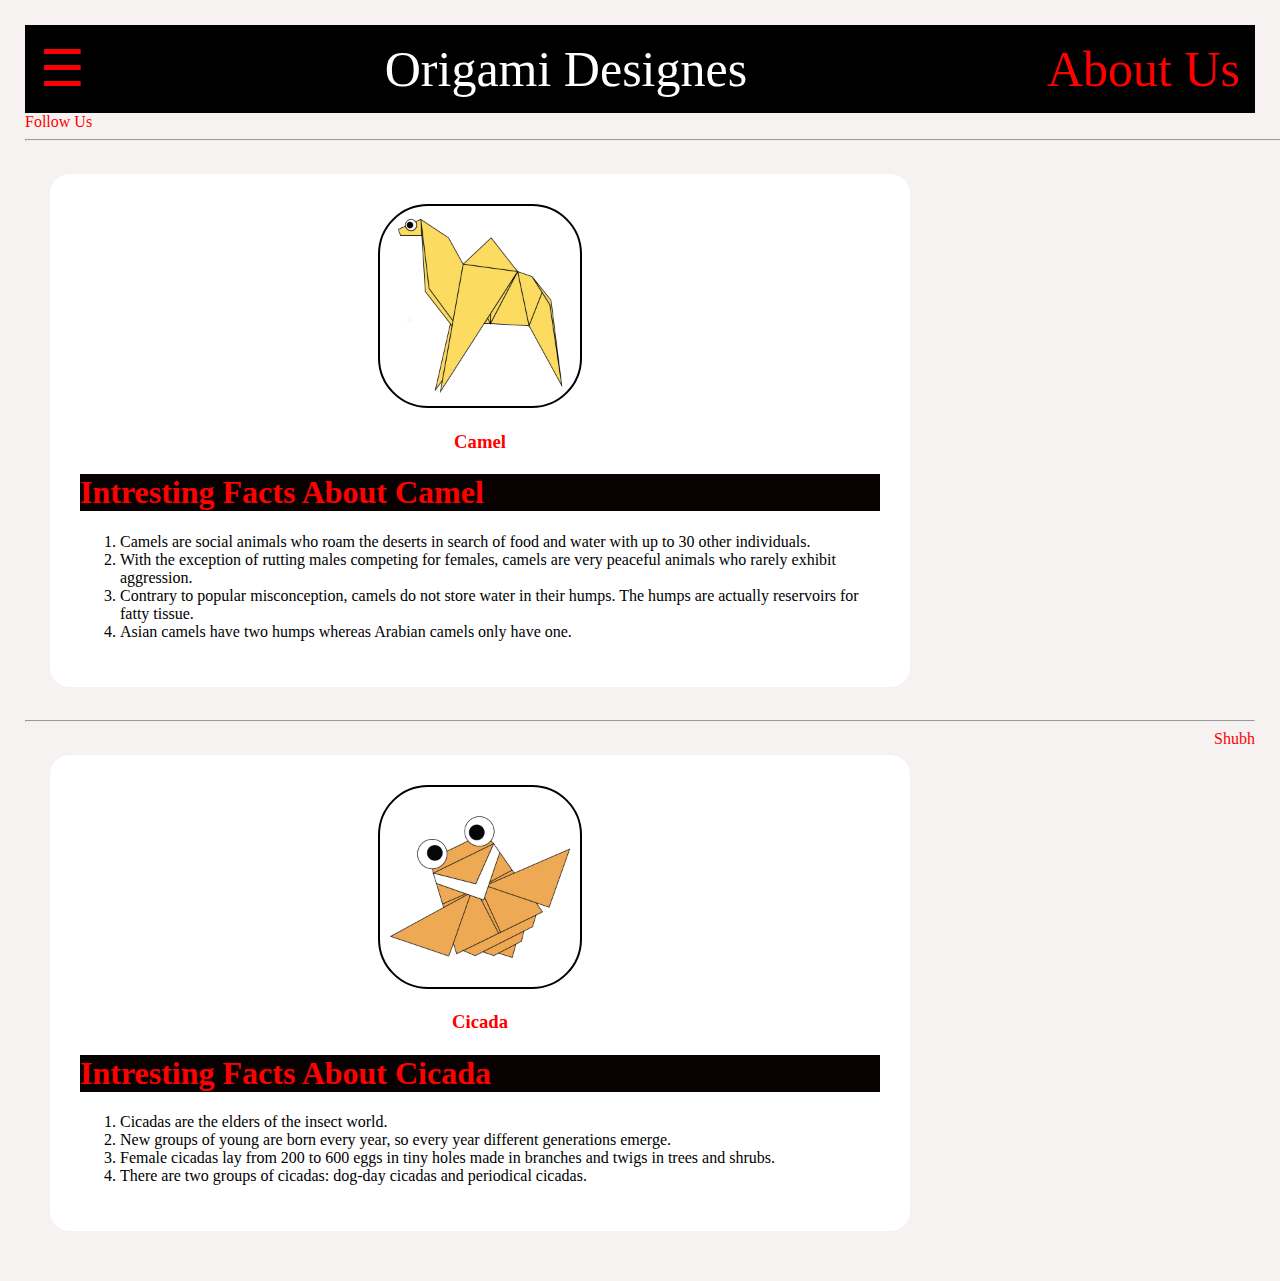
<file: index.html>
<!DOCTYPE html>
<html>
    <head>
        <title>Origami Designes! </title>
        <link rel ="stylesheet"
        type ="text/css"
        href="style.css"> 
    </head>
    <style>
        h1{color: red;}
        h2{color: red;}
        h1 { background-color: #070101;}
        h2{ background-color: #070101;}
    </style>
    

       <body>
<div class="header">
    <div class="menu">
    <div><a href="Ham.tt">☰</a></div>
    <div><center>Origami Designes</center></div>
   <div> <a href="About.tt"> About Us</a></div>
</div>
</div>
        
<a href="Follow.html">Follow Us</a>
<hr width=2000px>
<div class="grid">
    <div class="Origami">
        <center>
<a href=http://origami.me/camel>
<img src="camel.png" width="200px" height="200px">
<h3>Camel</h3></a>

</center>

</a>
<h1>Intresting Facts About Camel</h1>
<p><ol>
<li>Camels are social animals who roam the deserts in search of food and water with up to 30 other individuals.
</li>
<li>With the exception of rutting males competing for females, camels are very peaceful animals who rarely exhibit aggression.</li>
<li>Contrary to popular misconception, camels do not store water in their humps. The humps are actually reservoirs for fatty tissue. 
</li>
<li>Asian camels have two humps whereas Arabian camels only have one.</li>
</ol> </p>
</div>
<hr width=2000px>
<div class="Origami">
    <center>
        <a href="http://origami.me/flying-cicada">

        <img src="cicada.png" width="200px" height="200px">
  
    <h3>Cicada</h3></a>
    
</center>

<h1>Intresting Facts About Cicada</h1>
<p><ol>
<li>Cicadas are the elders of the insect world.</li>
<li> New groups of young are born every year, so every year different generations emerge.</li>
<li>Female cicadas lay from 200 to 600 eggs in tiny holes made in branches and twigs in trees and shrubs.
</li>
<li>There are two groups of cicadas: dog-day cicadas and periodical cicadas.</li>
</ol>                         
</p>
</div>

<a href="camel.png">Shubh</a>


<!-- Div For Grid -->
 </div>
    </body>
</html>
</file>
<file: style.css>
/* .site-description{
    display: flex;
    flex-direction: column;
    justify-content: first baseline;
} */

.menu{
    color:white;
    display: flex;
    justify-content:space-between;
    font-size: 50px;
    background-color: black;
    padding: 15px;
  }
  /*
*{
    border: solid;
} */
.grid{
    display: flex;
    flex-wrap: wrap;
    justify-content: space-between;
}

.Origami{
    border-radius: 20px;
    background-color: white;
    padding: 30px;
    margin: 25px;
    width: 800px;
    font-family: fantasy;
    text-decoration: none;
}

.grid img{
    border:2px solid black;
    border-radius:50px;
}

body{
    margin: 25px;
    background-color: #f7f2f2;
}

a:link{
    color: red;
}

a:visited{
    color: blue;
}

.Origami:hover{
    transform:scale(1.2) ;
}

a{
    text-decoration: none;
}
</file>
